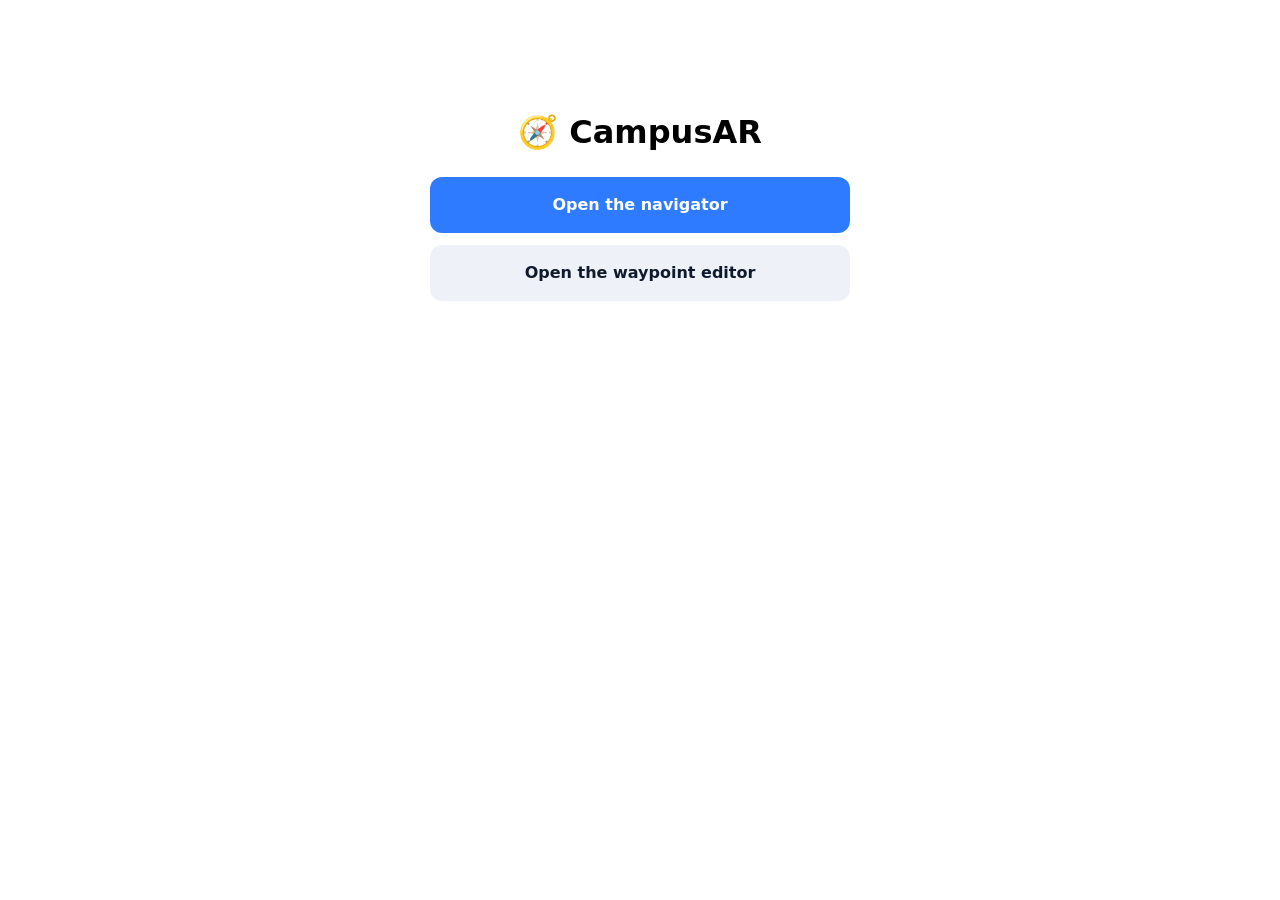
<file: campus nav/index.html>
<!DOCTYPE html>
<html lang="en"><head><meta charset="utf-8"><meta name="viewport" content="width=device-width, initial-scale=1">
<title>CampusAR</title>
<style>body{font:16px/1.5 system-ui,sans-serif;max-width:420px;margin:12vh auto;padding:0 20px;text-align:center}
a{display:block;margin:12px 0;padding:16px;border-radius:12px;background:#2f7bff;color:#fff;text-decoration:none;font-weight:700}
a.alt{background:#eef2f8;color:#0f1b2d}</style></head>
<body><h1>🧭 CampusAR</h1>
<a href="navigator/">Open the navigator</a><a class="alt" href="editor/">Open the waypoint editor</a></body></html>
</file>
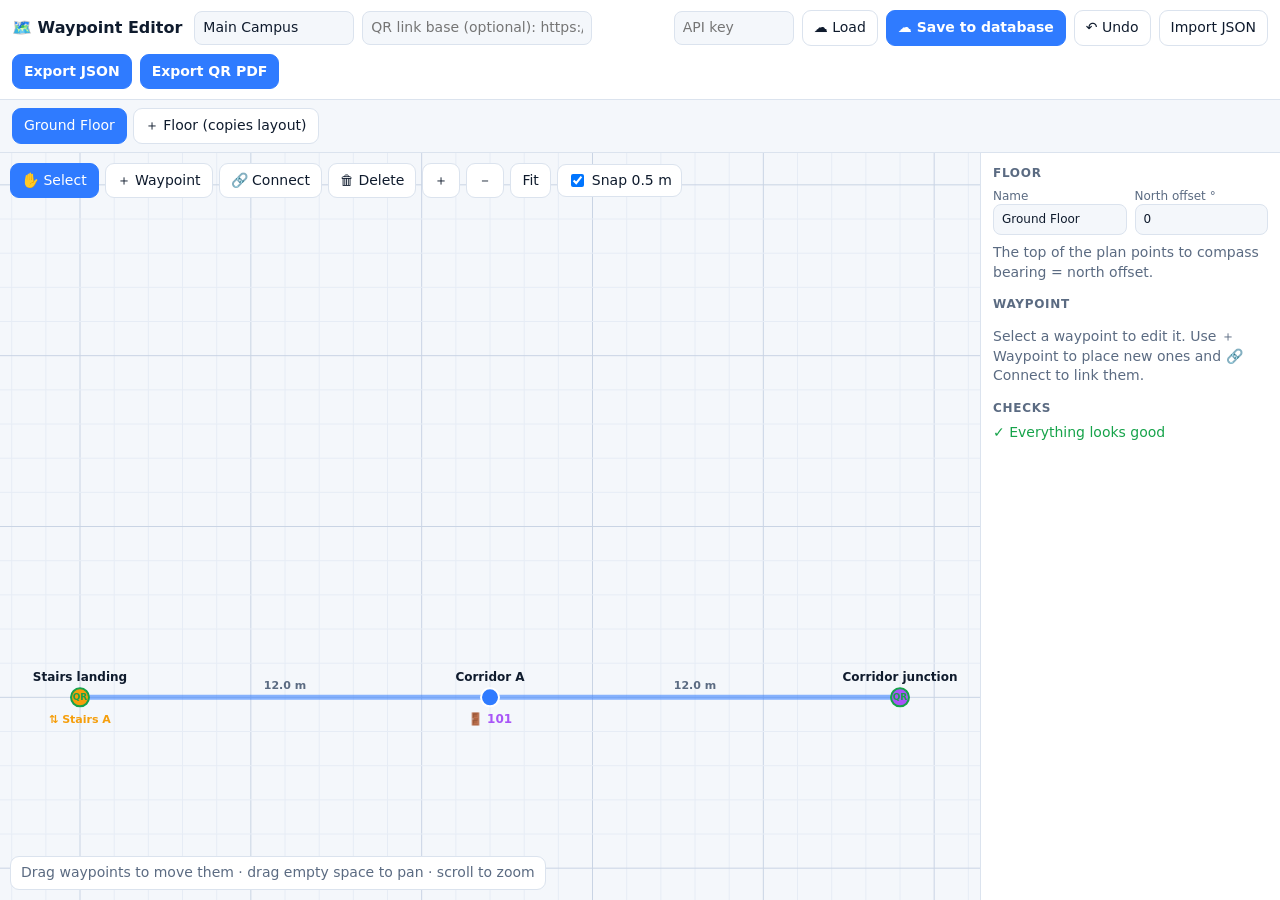
<file: campus nav/editor/index.html>
<!DOCTYPE html>
<html lang="en"><head><meta charset="utf-8">
<meta name="viewport" content="width=device-width, initial-scale=1, viewport-fit=cover">
<title>Campus Waypoint Editor</title>
<link rel="stylesheet" href="styles.css"></head><body>
<header><b>🗺️ Waypoint Editor</b><input id="cname" style="width:160px" aria-label="Campus name"><input id="qrbase" style="width:230px" placeholder="QR link base (optional): https://host/campus-ar/navigator/" title="If set, QR stickers encode a web link that any phone camera can open. Leave empty for in-app campus:// codes." aria-label="QR link base URL"><span class="sp"></span>
<input id="apikey" type="password" placeholder="API key" style="width:120px" aria-label="API key"><button id="ldb">☁ Load</button><button class="pri" id="sdb">☁ Save to database</button><button id="undo">↶ Undo</button><button id="imp">Import JSON</button><input type="file" id="file" accept=".json,application/json" hidden>
<button class="pri" id="exj">Export JSON</button><button class="pri" id="exq">Export QR PDF</button></header>
<div id="floors"></div>
<main><div id="stage"><canvas id="cv"></canvas>
<div id="tools"><button data-t="select">✋ Select</button><button data-t="add">＋ Waypoint</button><button data-t="connect">🔗 Connect</button><button data-t="delete">🗑 Delete</button>
<button id="zi">＋</button><button id="zo">－</button><button id="fit">Fit</button><label><input type="checkbox" id="snap" checked>Snap 0.5 m</label></div>
<div id="hint"></div></div><aside id="side"></aside></main>
<div id="toast" hidden></div>
<script src="../vendor/qrcode.js"></script>
<script src="../vendor/jspdf.umd.min.js"></script>
<script src="script.js"></script></body></html>
</file>
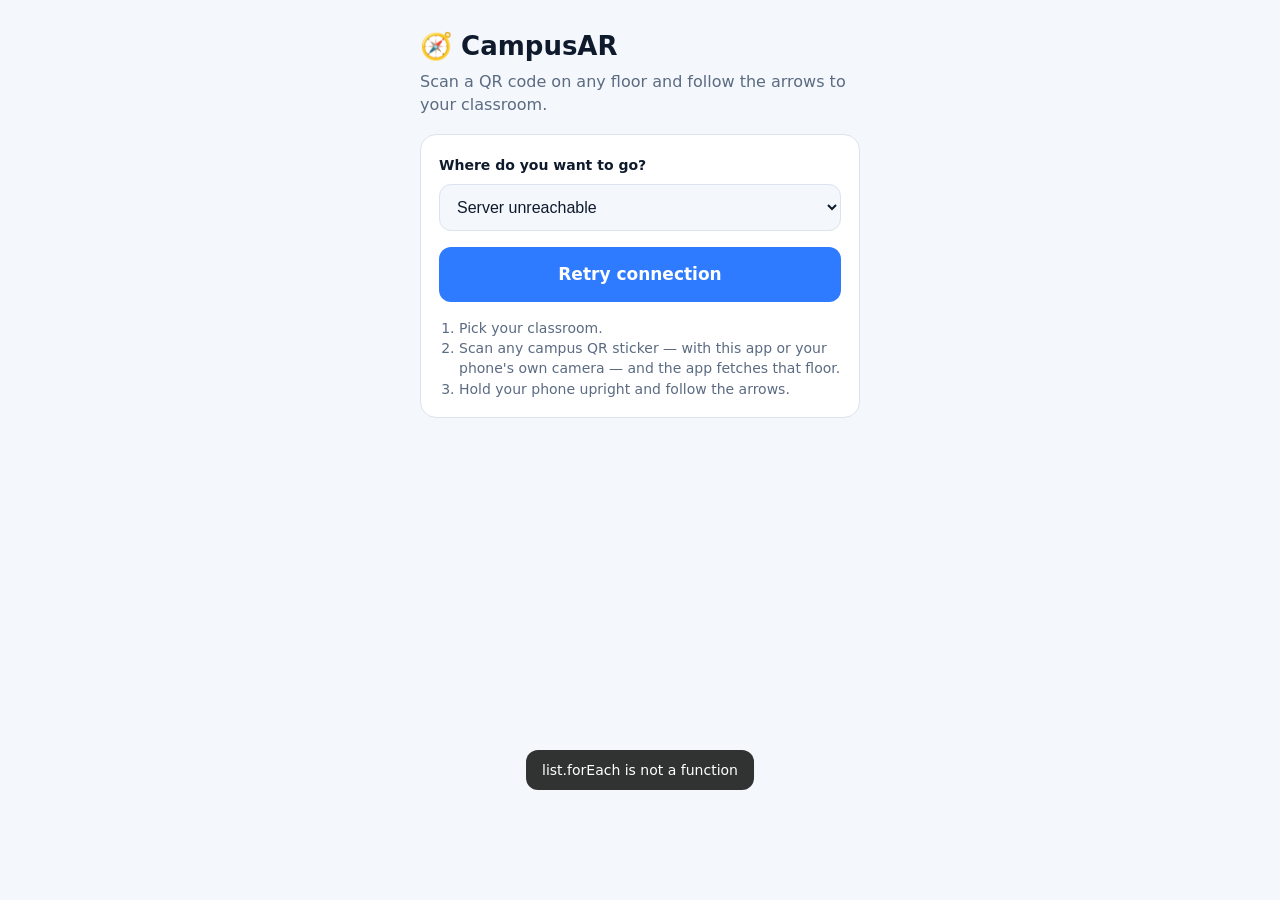
<file: campus nav/navigator/index.html>
<!DOCTYPE html>
<html lang="en"><head><meta charset="utf-8">
<meta name="viewport" content="width=device-width, initial-scale=1, viewport-fit=cover">
<title>CampusAR Navigator</title>
<link rel="stylesheet" href="styles.css"></head><body>
<div id="home">
 <h1>🧭 CampusAR</h1><p>Scan a QR code on any floor and follow the arrows to your classroom.</p>
 <div class="card">
  <p id="deep" hidden style="margin:0 0 12px;color:var(--ac);font-weight:600"></p>
  <label for="dest">Where do you want to go?</label>
  <select id="dest"></select>
  <button class="pri" id="go" disabled>Scan QR to start</button>
  <ol><li>Pick your classroom.</li><li>Scan any campus QR sticker — with this app or your phone's own camera — and the app fetches that floor.</li><li>Hold your phone upright and follow the arrows.</li></ol>
 </div>
</div>

<div id="cam" hidden data-m="scan">
 <video id="vid" playsinline muted autoplay></video>
 <canvas id="cv"></canvas>
 <div id="topbar"><select id="arDest" aria-label="Destination"></select><div id="tbtn"><button id="backb">← Back</button><button id="clearb">Clear Navigation</button></div></div>
 <div id="frame" class="os"></div>
 <div class="ui top os"><div class="glass"><div class="big">Scan the floor QR code</div><div class="sub" id="tgt"></div></div><div class="glass" id="camerr" hidden></div></div>
 <div class="ui bot os"><div class="sub">No QR handy? Simulate a scan:</div>
  <div class="row"><button class="btn" data-q="campus://F1/f1S">Floor 1 lobby</button><button class="btn" data-q="campus://F2/f2S">Floor 2 stairs</button><button class="btn" data-q="campus://F3/f3B">Floor 3 hall</button></div></div>
 <div class="ui top oa"><div class="glass"><div class="big" id="ins">…</div><div class="sub" id="sub"></div></div></div>
 <div class="ui bot oa"><div class="row"><button class="btn" id="resc">📷 Scan QR</button><button class="btn" id="nxt">Next waypoint ›</button></div>
  <div class="sub">Drag on screen to calibrate direction · Look up while you walk</div></div>
 <div class="ol"><div class="sp"></div><div id="lt">Fetching floor map…</div></div>
</div>
<div id="toast" hidden></div>

<script src="../vendor/jsQR.js"></script>
<script src="script.js"></script>
</body></html>
</file>
<file: campus nav/editor/styles.css>
:root{--bg:#f4f7fb;--card:#fff;--tx:#0f1b2d;--mut:#5b6b82;--bd:#dbe3ee;--ac:#2f7bff;--grid:#e6ecf5;--grid2:#c9d4e4;box-sizing:border-box;padding-top:env(safe-area-inset-top,0px);padding-bottom:env(safe-area-inset-bottom,0px)}
@media(prefers-color-scheme:dark){:root:not([data-theme="light"]){--bg:#0b1220;--card:#131c2e;--tx:#e8eefb;--mut:#93a3bd;--bd:#25324a;--grid:#17223a;--grid2:#26365a}}
:root[data-theme="dark"]{--bg:#0b1220;--card:#131c2e;--tx:#e8eefb;--mut:#93a3bd;--bd:#25324a;--grid:#17223a;--grid2:#26365a}
html,body{height:100%;margin:0}body{display:flex;flex-direction:column;background:var(--bg);color:var(--tx);font:14px/1.4 system-ui,-apple-system,"Segoe UI",Roboto,sans-serif}
header{display:flex;flex-wrap:wrap;gap:8px;align-items:center;padding:10px 12px;border-bottom:1px solid var(--bd);background:var(--card)}
header b{font-size:16px;margin-right:4px}.sp{flex:1}
button,input,select{font:inherit;color:var(--tx)}
button{cursor:pointer;background:var(--card);border:1px solid var(--bd);border-radius:9px;padding:7px 11px}
button.pri{background:var(--ac);border-color:var(--ac);color:#fff;font-weight:600}button.on{background:var(--ac);border-color:var(--ac);color:#fff}
input,select{background:var(--bg);border:1px solid var(--bd);border-radius:8px;padding:6px 8px;width:100%;box-sizing:border-box}
input[type=checkbox]{width:auto}
#floors{display:flex;gap:6px;padding:8px 12px;overflow-x:auto;border-bottom:1px solid var(--bd)}#floors button{white-space:nowrap}
main{flex:1;display:flex;min-height:0}#stage{flex:1;position:relative;min-width:0}canvas{position:absolute;inset:0;width:100%;height:100%;touch-action:none}
#tools{position:absolute;left:10px;top:10px;display:flex;gap:6px;flex-wrap:wrap;align-items:center;max-width:calc(100% - 20px)}
#tools label{background:var(--card);border:1px solid var(--bd);border-radius:9px;padding:6px 9px;display:flex;gap:5px;align-items:center}
#hint{position:absolute;left:10px;bottom:10px;background:var(--card);border:1px solid var(--bd);border-radius:9px;padding:6px 10px;color:var(--mut);max-width:calc(100% - 20px)}
aside{width:300px;overflow:auto;border-left:1px solid var(--bd);padding:12px;background:var(--card);box-sizing:border-box}
aside h3{margin:14px 0 6px;font-size:12px;letter-spacing:.06em;text-transform:uppercase;color:var(--mut)}aside h3:first-child{margin-top:0}
aside label{display:block;font-size:12px;color:var(--mut);margin-bottom:8px}.g{display:grid;grid-template-columns:1fr 1fr;gap:8px}.r{display:grid;grid-template-columns:70px 1fr 34px;gap:6px;margin-bottom:6px}
.mut{color:var(--mut)}.warn{color:#d97706;margin:2px 0}.ok{color:#16a34a}img.qr{width:120px;height:120px;image-rendering:pixelated;background:#fff;border-radius:8px;display:block}code{font-size:12px;word-break:break-all}
#toast{position:fixed;left:50%;bottom:calc(60px + env(safe-area-inset-bottom,0px));transform:translateX(-50%);background:#000d;color:#fff;padding:9px 15px;border-radius:10px;z-index:9;max-width:88vw;text-align:center}[hidden]{display:none!important}
@media(max-width:760px){main{flex-direction:column}aside{width:auto;height:44%;border-left:0;border-top:1px solid var(--bd)}}
</file>
<file: campus nav/navigator/styles.css>
:root{--bg:#f4f7fb;--card:#fff;--tx:#0f1b2d;--mut:#5b6b82;--bd:#dbe3ee;--ac:#2f7bff;box-sizing:border-box;padding-top:env(safe-area-inset-top,0px);padding-bottom:env(safe-area-inset-bottom,0px)}
@media(prefers-color-scheme:dark){:root:not([data-theme="light"]){--bg:#0b1220;--card:#131c2e;--tx:#e8eefb;--mut:#93a3bd;--bd:#25324a}}
:root[data-theme="dark"]{--bg:#0b1220;--card:#131c2e;--tx:#e8eefb;--mut:#93a3bd;--bd:#25324a}
html,body{height:100%;margin:0}[hidden]{display:none!important}
body{background:var(--bg);color:var(--tx);font:16px/1.45 system-ui,-apple-system,"Segoe UI",Roboto,sans-serif}
#home{max-width:440px;margin:0 auto;padding:28px 20px}
h1{font-size:26px;margin:0 0 4px}p{color:var(--mut);margin:0 0 18px}
.card{background:var(--card);border:1px solid var(--bd);border-radius:16px;padding:18px}
label{font-weight:600;font-size:14px}
select{width:100%;margin:8px 0 16px;padding:13px;font-size:16px;border-radius:12px;border:1px solid var(--bd);background:var(--bg);color:var(--tx)}
button{font:inherit;cursor:pointer}
.pri{width:100%;padding:15px;border:0;border-radius:12px;background:var(--ac);color:#fff;font-weight:700;font-size:17px}
ol{padding-left:20px;color:var(--mut);font-size:14px;margin:16px 0 0}code{background:var(--bg);padding:2px 6px;border-radius:6px;font-size:13px;color:var(--tx)}
#cam{position:fixed;inset:0;background:radial-gradient(#26364f,#0a1019);overflow:hidden;color:#fff}
#cam video{position:absolute;inset:0;width:100%;height:100%;object-fit:cover}
#cv{position:absolute;inset:0;width:100%;height:100%;touch-action:none}
.ui{position:absolute;left:0;right:0;display:flex;flex-direction:column;align-items:center;gap:10px;padding:12px 14px;pointer-events:none}
.ui>*{pointer-events:auto}.top{top:0;padding-top:calc(12px + env(safe-area-inset-top,0px))}.bot{bottom:0;padding-bottom:calc(14px + env(safe-area-inset-bottom,0px))}
.glass{background:rgba(10,16,28,.72);backdrop-filter:blur(8px);border:1px solid rgba(255,255,255,.14);border-radius:16px;padding:12px 16px;text-align:center;max-width:460px;width:100%;box-sizing:border-box}
.big{font-size:21px;font-weight:700}.sub{font-size:14px;opacity:.8}
.row{display:flex;gap:8px;flex-wrap:wrap;justify-content:center}
.btn{padding:10px 14px;border-radius:12px;border:1px solid rgba(255,255,255,.25);background:rgba(10,16,28,.72);color:#fff;font-size:14px}
.btn.b{background:var(--ac);border-color:var(--ac);font-weight:700}
#frame{position:absolute;left:50%;top:44%;width:min(62vw,280px);aspect-ratio:1;transform:translate(-50%,-50%);border:3px solid #4d94ff;border-radius:20px;box-shadow:0 0 0 999px rgba(0,0,0,.5);pointer-events:none}
#cam:not([data-m=scan]) .os,#cam:not([data-m=ar]) .oa,#cam:not([data-m=load]) .ol{display:none}
.ol{position:absolute;inset:0;background:rgba(5,9,16,.8);display:flex;flex-direction:column;align-items:center;justify-content:center;gap:14px}
.sp{width:42px;height:42px;border:4px solid #ffffff33;border-top-color:#4d94ff;border-radius:50%;animation:s 1s linear infinite}@keyframes s{to{transform:rotate(360deg)}}
#toast{position:fixed;left:50%;bottom:110px;transform:translateX(-50%);background:#000c;color:#fff;padding:10px 16px;border-radius:12px;font-size:14px;max-width:86vw;text-align:center;z-index:9}

.pri:disabled{opacity:.5;cursor:not-allowed}

/* top bar (destination + Back + Clear Navigation) and cyan arrows theme */
#topbar{position:absolute;left:0;right:0;top:0;z-index:3;display:flex;justify-content:space-between;align-items:flex-start;gap:10px;padding:calc(10px + env(safe-area-inset-top,0px)) 12px 0;pointer-events:none}
#topbar>*{pointer-events:auto}
#arDest{flex:1;min-width:0;max-width:62%;height:50px;padding:0 12px;border:0;border-radius:10px;background:#3de8ee;color:#0b1a5c;font:700 18px system-ui,sans-serif}
#tbtn{display:flex;flex-direction:column;gap:8px;max-width:38%}
#tbtn button{background:#0f2196;color:#fff;border:0;border-radius:10px;padding:10px 14px;font:700 15px system-ui,sans-serif;cursor:pointer}
#cam[data-m=load] #topbar{display:none}
.ui.top{padding-top:calc(76px + env(safe-area-inset-top,0px))}
#camerr{border-color:#f59e0b;font-size:14px;line-height:1.4}
</file>
